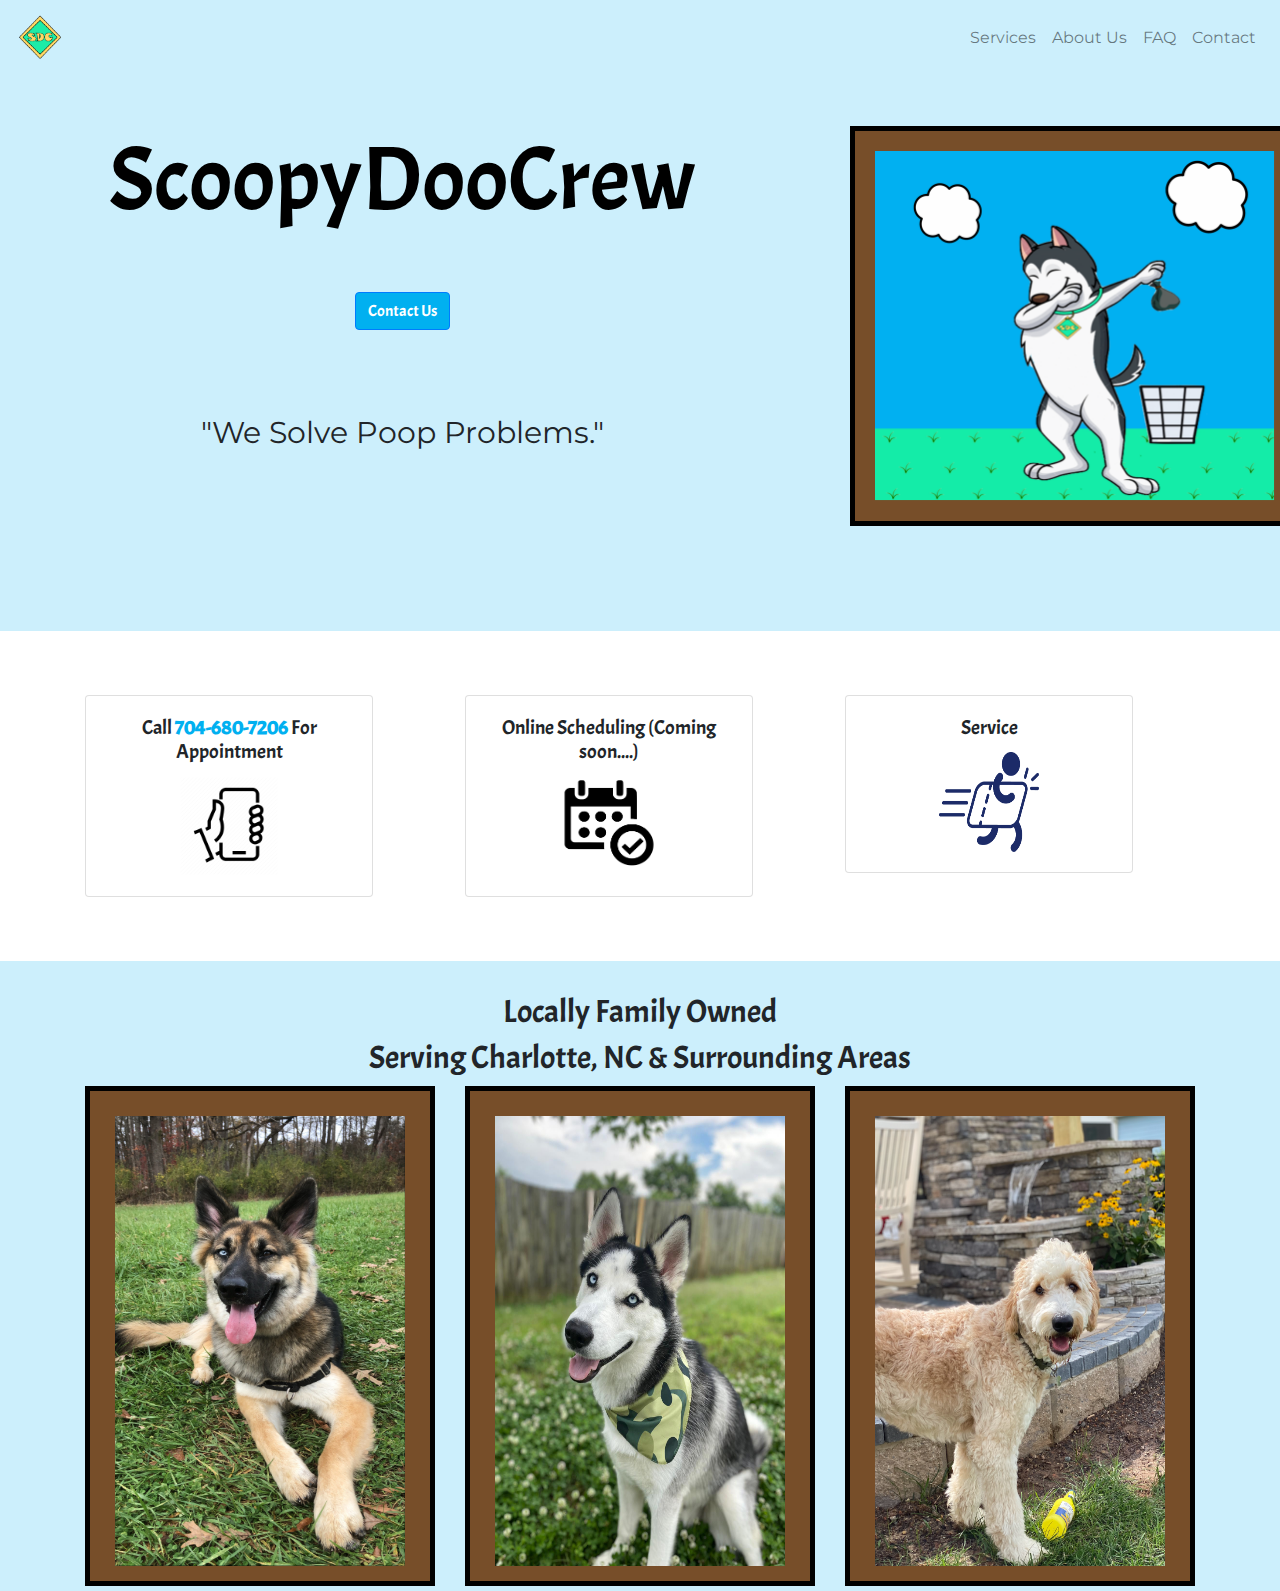
<file: index.html>
<!DOCTYPE html>
<html lang="en">
  <head>
    <meta charset="UTF-8" />
    <meta http-equiv="X-UA-Compatible" content="IE=edge" />
    <meta name="viewport" content="width=device-width, initial-scale=1.0" />
    <title>ScoopyDooCrew</title>
    <link rel="preconnect" href="https://fonts.gstatic.com" />
    <link
      href="https://fonts.googleapis.com/css2?family=Acme&family=Montserrat&display=swap"
      rel="stylesheet"
    />
    <link
      rel="stylesheet"
      href="https://stackpath.bootstrapcdn.com/bootstrap/4.3.1/css/bootstrap.min.css"
      integrity="sha384-ggOyR0iXCbMQv3Xipma34MD+dH/1fQ784/j6cY/iJTQUOhcWr7x9JvoRxT2MZw1T"
      crossorigin="anonymous"
    />
    <link rel="stylesheet" href="static/style.css" />
  </head>
  <body>
    <nav class="navbar navbar-expand-lg navbar-light">
      <a class="navbar-brand" href="./index.html"
        ><img src="./static/collar-copy.png" width="50px;" height="50px;"
      /></a>
      <button
        class="navbar-toggler"
        type="button"
        data-toggle="collapse"
        data-target="#navbarSupportedContent"
        aria-controls="navbarSupportedContent"
        aria-expanded="false"
        aria-label="Toggle navigation"
      >
        <span class="navbar-toggler-icon"></span>
      </button>
      <div class="collapse navbar-collapse" id="navbarSupportedContent">
        <div class="mr-auto"></div>
        <ul class="navbar-nav">
          <li class="nav-item">
            <a
              class="nav-link"
              style="font-family: 'Montserrat', sans-serif"
              href="./services.html"
              >Services</a
            >
          </li>
          <li class="nav-item">
            <a
              class="nav-link"
              style="font-family: 'Montserrat', sans-serif"
              href="./about.html"
              >About Us</a
            >
          </li>
          <li class="nav-item">
            <a
              class="nav-link"
              style="font-family: 'Montserrat', sans-serif"
              href="./faq.html"
              >FAQ</a
            >
          </li>
          <li class="nav-item">
            <a
              class="nav-link"
              style="font-family: 'Montserrat', sans-serif"
              href="./contact.html"
              >Contact</a
            >
          </li>
        </ul>
      </div>
    </nav>

    <div class="container content-1-start-landing">
      <div class="row">
        <div class="col-lg-7">
          <h1 class="h1-index">ScoopyDooCrew</h1>
          <div class="img-cent-head-land">
            <!-- <img src='./static/place-holder.jpg' width="400px" height="200px"/> -->
            <!-- Button trigger modal -->
            <button
              type="button"
              class="btn btn-primary"
              data-toggle="modal"
              data-target="#exampleModal"
              style="
                margin-top: 50px;
                margin-bottom: 50px;
                font-family: 'Acme', sans-serif;
                background-color: #01b0f0;
              "
            >
              Contact Us
            </button>

            <!-- Modal -->
            <div
              class="modal fade"
              id="exampleModal"
              tabindex="-1"
              role="dialog"
              aria-labelledby="exampleModalLabel"
              aria-hidden="true"
            >
              <div class="modal-dialog" role="document">
                <div class="modal-content">
                  <div class="modal-header">
                    <h5
                      class="modal-title"
                      id="exampleModalLabel"
                      style="font-family: 'Acme', sans-serif"
                    >
                      Contact Information
                    </h5>
                    <button
                      type="button"
                      class="close"
                      data-dismiss="modal"
                      aria-label="Close"
                    >
                      <span aria-hidden="true">&times;</span>
                    </button>
                  </div>
                  <div
                    class="modal-body"
                    style="
                      text-align: left;
                      font-family: 'Montserrat', sans-serif;
                    "
                  >
                    <div class="container">
                      <div class="row">
                        <div class="col-sm-4">Phone:</div>
                        <div class="col-sm-4">
                          <a href="tel:7046807206">704-680-7206</a>
                        </div>
                      </div>
                      <div class="row">
                        <div class="col-sm-4">Email:</div>
                        <div class="col-sm-4">
                          <a href="mailto:scoopydoocrewllc@gmail.com"
                            >scoopydoocrewllc@gmail.com</a
                          >
                        </div>
                      </div>
                      <div class="row">
                        <div class="col-sm-4">Facebook:</div>
                        <div class="col-sm-4"><a href="https://www.facebook.com/Scoopy-Doo-Crew-108234881330978">scoopydoocrew</a></div>
                      </div>
                      <div class="row">
                        <div class="col-sm-4">Instagram:</div>
                        <div class="col-sm-4"><a href="https://www.instagram.com/scoopydoocrew/">@scoopydoocrew</a></div>
                      </div>
                    </div>
                  </div>
                  <div class="modal-footer">
                    <button
                      type="button"
                      class="btn btn-secondary"
                      data-dismiss="modal"
                      style="font-family: 'Montserrat', sans-serif"
                    >
                      Close
                    </button>
                  </div>
                </div>
              </div>
            </div>
          </div>
          <p
            class="landing-first-head"
            style="text-align: center; font-family: 'Montserrat', sans-serif"
          >
            "We Solve Poop Problems."
          </p>
        </div>
        <div class="col-lg-5 block-f-h">
          <div class="shadow-square">
            <div class="square">
              <!-- <div class="row">
                <div class="col-sm-3">
                  <img src="static/cloud-cartoon.png"
                </div>
              </div> -->
              <img
                src="static/blue-sky-cloud-logo.png"
                class="logo-in-box-landing"
              />
            </div>
          </div>
        </div>
      </div>
    </div>
    <div
      class="jumbotron jumbotron-fluid"
      style="margin-top: 50px; background-color: #fff"
    >
      <div class="container">
        <div class="row">
          <div class="col-lg-4" style="text-align: center">
            <div class="card text-center card-direction-index call-card-inst">
              <div class="card-body">
                <h5 class="card-title card-let">Call <a style="font-weight: bold; color:#01b0f0" href="tel:7046807206">704-680-7206</a> For Appointment</h5>
                <img class="process-icon-landing" src="static/call.png" />
              </div>
            </div>
          </div>
          <div class="col-lg-4" style="text-align: center">
            <div class="card text-center card-direction-index">
              <div class="card-body">
                <h5 class="card-title card-let">Online Scheduling (Coming soon....)</h5>
                <img class="process-icon-landing" src="static/sched.png" />
              </div>
            </div>
          </div>
          <div class="col-lg-4" style="text-align: center">
            <div class="card text-center card-direction-index">
              <div class="card-body">
                <h5 class="card-title card-let">Service</h5>
                <img
                  class="process-icon-landing"
                  src="static/Delivery-Man-Icon-large.png"
                />
              </div>
            </div>
          </div>
        </div>
      </div>
    </div>
    <!-- New section -->
    <div class="container">
      <div class="row">
        <div class="col-lg-12">
          <h2 style="text-align: center; font-family: 'Acme', sans-serif">
            Locally Family Owned
          </h2>
          <h2 style="text-align: center; font-family: 'Acme', sans-serif">
            Serving Charlotte, NC & Surrounding Areas
          </h2>
        </div>
      </div>
      <div class="row">
        <div class="col-lg-4 amora-index">
          <div class="fam-shadow">
            <img src="./static/amora-grown.JPG" class="fam-img" />
          </div>
        </div>
        <div class="col-lg-4 shadow-index">
          <div class="fam-shadow">
            <img src="./static/shadow-grass.JPG" class="fam-img" />
          </div>
        </div>
        <div class="col-lg-4 maddux-index">
          <div class="fam-shadow">
            <img src="./static/maddog.png" class="fam-img" />
          </div>
        </div>
      </div>
    </div>

    <!-- Bootstrap Scripts -->
    <script src="static/script.js"></script>
    <script
      src="https://code.jquery.com/jquery-3.3.1.slim.min.js"
      integrity="sha384-q8i/X+965DzO0rT7abK41JStQIAqVgRVzpbzo5smXKp4YfRvH+8abtTE1Pi6jizo"
      crossorigin="anonymous"
    ></script>
    <script
      src="https://cdnjs.cloudflare.com/ajax/libs/popper.js/1.14.7/umd/popper.min.js"
      integrity="sha384-UO2eT0CpHqdSJQ6hJty5KVphtPhzWj9WO1clHTMGa3JDZwrnQq4sF86dIHNDz0W1"
      crossorigin="anonymous"
    ></script>
    <script
      src="https://stackpath.bootstrapcdn.com/bootstrap/4.3.1/js/bootstrap.min.js"
      integrity="sha384-JjSmVgyd0p3pXB1rRibZUAYoIIy6OrQ6VrjIEaFf/nJGzIxFDsf4x0xIM+B07jRM"
      crossorigin="anonymous"
    ></script>
  </body>
</html>
</file>
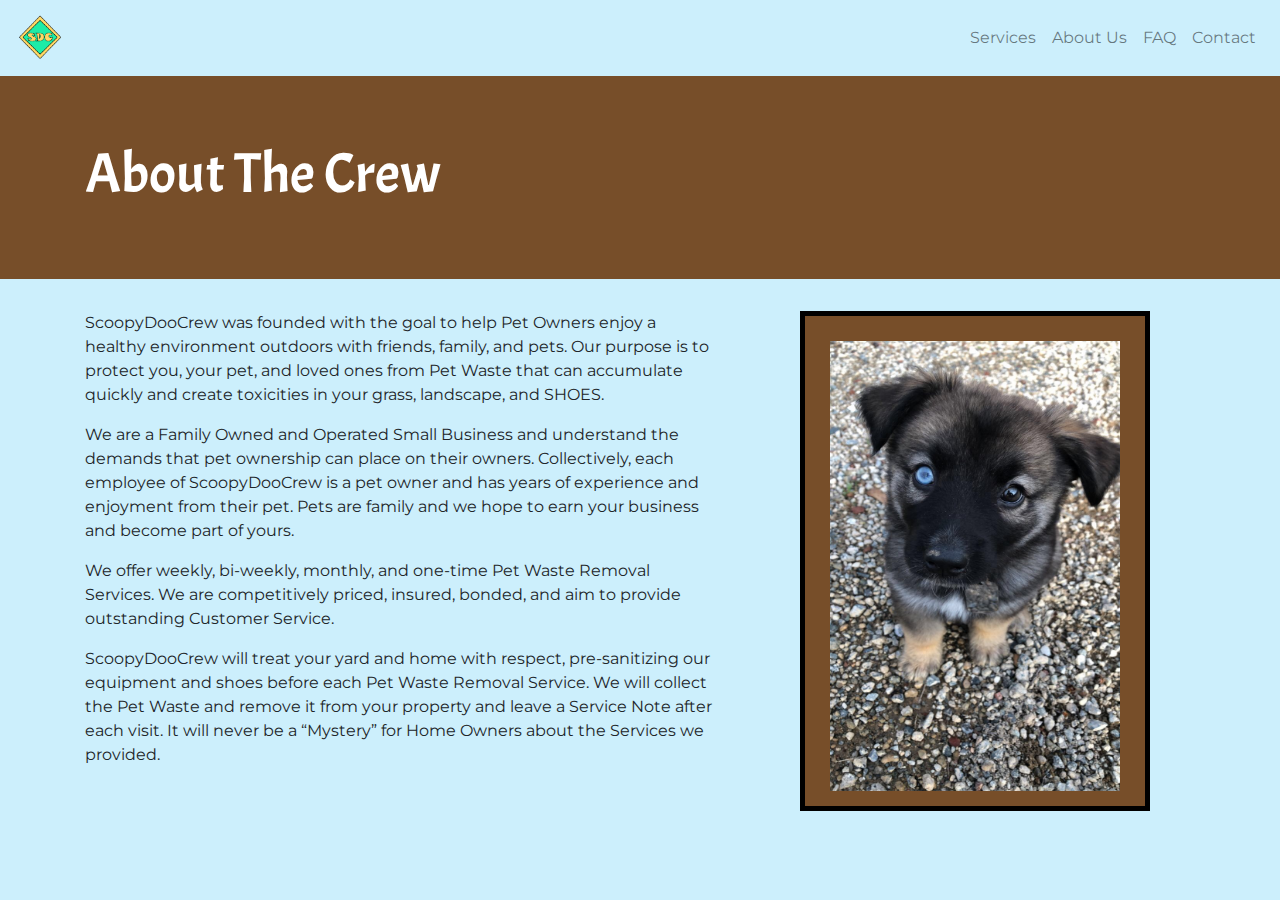
<file: about.html>
<!DOCTYPE html>
<html lang="en">
  <head>
    <meta charset="UTF-8" />
    <meta http-equiv="X-UA-Compatible" content="IE=edge" />
    <meta name="viewport" content="width=device-width, initial-scale=1.0" />
    <title>ScoobyDooCrew</title>
    <link rel="preconnect" href="https://fonts.gstatic.com" />
    <link
      href="https://fonts.googleapis.com/css2?family=Acme&family=Montserrat&display=swap"
      rel="stylesheet"
    />
    <link
      rel="stylesheet"
      href="https://stackpath.bootstrapcdn.com/bootstrap/4.3.1/css/bootstrap.min.css"
      integrity="sha384-ggOyR0iXCbMQv3Xipma34MD+dH/1fQ784/j6cY/iJTQUOhcWr7x9JvoRxT2MZw1T"
      crossorigin="anonymous"
    />
    <link rel="stylesheet" href="static/style.css" />
  </head>
  <body>
    <nav class="navbar navbar-expand-lg navbar-light">
      <a class="navbar-brand" href="./index.html"><img src="./static/collar-copy.png" width="50px;" height="50px;"></a>
      <button
        class="navbar-toggler"
        type="button"
        data-toggle="collapse"
        data-target="#navbarSupportedContent"
        aria-controls="navbarSupportedContent"
        aria-expanded="false"
        aria-label="Toggle navigation"
      >
        <span class="navbar-toggler-icon"></span>
      </button>
      <div class="collapse navbar-collapse" id="navbarSupportedContent">
        <div class="mr-auto"></div>
        <ul class="navbar-nav">
          <li class="nav-item">
            <a
              class="nav-link"
              style="font-family: 'Montserrat', sans-serif"
              href="./services.html"
              >Services</a
            >
          </li>
          <li class="nav-item">
            <a
              class="nav-link"
              style="font-family: 'Montserrat', sans-serif"
              href="./about.html"
              >About Us</a
            >
          </li>
          <li class="nav-item">
            <a
              class="nav-link"
              style="font-family: 'Montserrat', sans-serif"
              href="./faq.html"
              >FAQ</a
            >
          </li>
          <li class="nav-item">
            <a
              class="nav-link"
              style="font-family: 'Montserrat', sans-serif"
              href="./contact.html"
              >Contact</a
            >
          </li>
        </ul>
      </div>
    </nav>
    <div class="jumbotron jumbotron-fluid about-jumbo-one">
      <div class="container">
        <h1 class="display-4" style="font-family: 'Acme', sans-serif">
          About The Crew
        </h1>
      </div>
    </div>
    <div class="container">
      <div class="row">
        <div class="col-lg-7">
          <p style="font-family: 'Montserrat', sans-serif">
            ScoopyDooCrew was founded with the goal to help Pet Owners enjoy a
            healthy environment outdoors with friends, family, and pets. Our
            purpose is to protect you, your pet, and loved ones from Pet Waste
            that can accumulate quickly and create toxicities in your grass,
            landscape, and SHOES.
          </p>
          <p style="font-family: 'Montserrat', sans-serif">
            We are a Family Owned and Operated Small Business and understand the
            demands that pet ownership can place on their owners. Collectively,
            each employee of ScoopyDooCrew is a pet owner and has years of
            experience and enjoyment from their pet. Pets are family and we hope
            to earn your business and become part of yours.
          </p>
          <p style="font-family: 'Montserrat', sans-serif">
            We offer weekly, bi-weekly, monthly, and one-time Pet Waste Removal
            Services. We are competitively priced, insured, bonded, and aim to
            provide outstanding Customer Service.
          </p>
          <p style="font-family: 'Montserrat', sans-serif">
            ScoopyDooCrew will treat your yard and home with respect,
            pre-sanitizing our equipment and shoes before each Pet Waste Removal
            Service. We will collect the Pet Waste and remove it from your
            property and leave a Service Note after each visit. It will never be
            a “Mystery” for Home Owners about the Services we provided.
          </p>
        </div>
        <div class="col-lg-5">
          <div class="about-shadow">
            <img
              class="about-img"
              style="float: right"
              src="static/amora-pup.png"
            />
          </div>
        </div>
      </div>
    </div>

    <!-- Bootstrap Scripts -->
    <script
      src="https://code.jquery.com/jquery-3.3.1.slim.min.js"
      integrity="sha384-q8i/X+965DzO0rT7abK41JStQIAqVgRVzpbzo5smXKp4YfRvH+8abtTE1Pi6jizo"
      crossorigin="anonymous"
    ></script>
    <script
      src="https://cdnjs.cloudflare.com/ajax/libs/popper.js/1.14.7/umd/popper.min.js"
      integrity="sha384-UO2eT0CpHqdSJQ6hJty5KVphtPhzWj9WO1clHTMGa3JDZwrnQq4sF86dIHNDz0W1"
      crossorigin="anonymous"
    ></script>
    <script
      src="https://stackpath.bootstrapcdn.com/bootstrap/4.3.1/js/bootstrap.min.js"
      integrity="sha384-JjSmVgyd0p3pXB1rRibZUAYoIIy6OrQ6VrjIEaFf/nJGzIxFDsf4x0xIM+B07jRM"
      crossorigin="anonymous"
    ></script>
  </body>
</html>
</file>
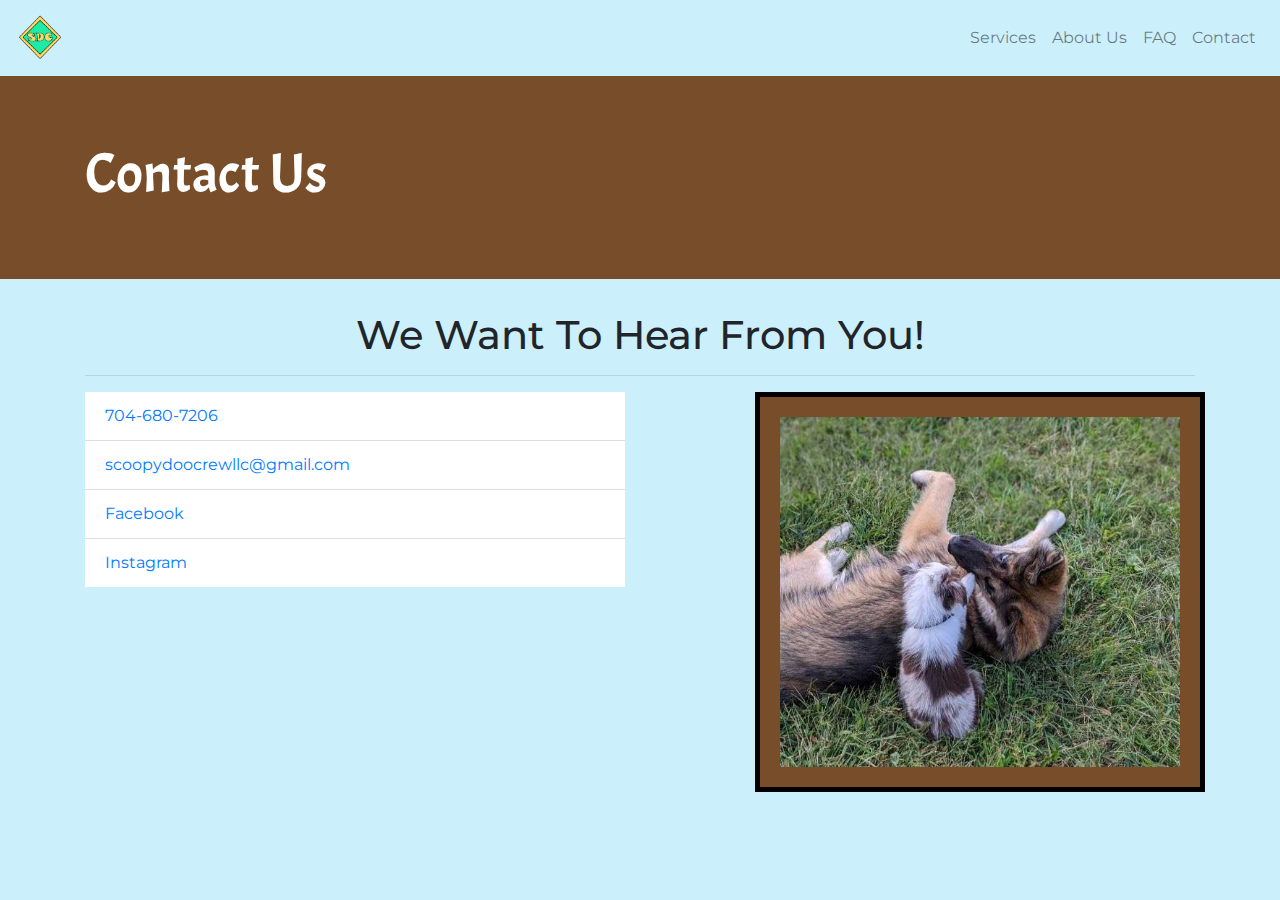
<file: contact.html>
<!DOCTYPE html>
<html lang="en">
  <head>
    <meta charset="UTF-8" />
    <meta http-equiv="X-UA-Compatible" content="IE=edge" />
    <meta name="viewport" content="width=device-width, initial-scale=1.0" />
    <title>ScoobyDooCrew</title>
    <link rel="preconnect" href="https://fonts.gstatic.com" />
    <link
      href="https://fonts.googleapis.com/css2?family=Acme&family=Montserrat&display=swap"
      rel="stylesheet"
    />
    <link
      rel="stylesheet"
      href="https://stackpath.bootstrapcdn.com/bootstrap/4.3.1/css/bootstrap.min.css"
      integrity="sha384-ggOyR0iXCbMQv3Xipma34MD+dH/1fQ784/j6cY/iJTQUOhcWr7x9JvoRxT2MZw1T"
      crossorigin="anonymous"
    />
    <link rel="stylesheet" href="static/style.css" />
  </head>
  <body>
    <nav class="navbar navbar-expand-lg navbar-light">
      <a class="navbar-brand" href="./index.html"
        ><img src="./static/collar-copy.png" width="50px;" height="50px;"
      /></a>
      <button
        class="navbar-toggler"
        type="button"
        data-toggle="collapse"
        data-target="#navbarSupportedContent"
        aria-controls="navbarSupportedContent"
        aria-expanded="false"
        aria-label="Toggle navigation"
      >
        <span class="navbar-toggler-icon"></span>
      </button>
      <div class="collapse navbar-collapse" id="navbarSupportedContent">
        <div class="mr-auto"></div>
        <ul class="navbar-nav">
          <li class="nav-item">
            <a
              class="nav-link"
              style="font-family: 'Montserrat', sans-serif"
              href="./services.html"
              >Services</a
            >
          </li>
          <li class="nav-item">
            <a
              class="nav-link"
              style="font-family: 'Montserrat', sans-serif"
              href="./about.html"
              >About Us</a
            >
          </li>
          <li class="nav-item">
            <a
              class="nav-link"
              style="font-family: 'Montserrat', sans-serif"
              href="./faq.html"
              >FAQ</a
            >
          </li>
          <li class="nav-item">
            <a
              class="nav-link"
              style="font-family: 'Montserrat', sans-serif"
              href="./contact.html"
              >Contact</a
            >
          </li>
        </ul>
      </div>
    </nav>

    <div class="jumbotron jumbotron-fluid about-jumbo-one">
      <div class="container">
        <h1 class="display-4" style="font-family: 'Acme', sans-serif">
          Contact Us
        </h1>
      </div>
    </div>
    <div class="container">
      <div class="row">
        <div
          class="col-lg-12"
          style="text-align: center; font-family: 'Montserrat', sans-serif"
        >
          <h1>We Want To Hear From You!</h1>
          <hr />
        </div>
      </div>
      <div class="row">
        <div class="col-lg-6">
          <ul
            class="list-group list-group-flush"
            style="font-family: 'Montserrat', sans-serif"
          >
            <li class="list-group-item">
              <a href="tel:7046807206">704-680-7206</a>
            </li>
            <li class="list-group-item">
              <a href="mailto:scoopydoocrewllc@gmail.com"
                >scoopydoocrewllc@gmail.com</a
              >
            </li>
            <li class="list-group-item"><a href="https://www.facebook.com/Scoopy-Doo-Crew-108234881330978">Facebook</a></li>
            <li class="list-group-item"><a href="https://www.instagram.com/scoopydoocrew/">Instagram</a></li>
          </ul>
        </div>
        <div class="col-lg-6 colum-contact-photo">
          <div class="contact-photo-background">
            <img
              src="static/amora-lil-pup.JPG"
              width="400px"
              height="245px"
              class="contact-photo"
            />
          </div>
        </div>
      </div>
    </div>

    <!-- Bootstrap Scripts -->
    <script
      src="https://code.jquery.com/jquery-3.3.1.slim.min.js"
      integrity="sha384-q8i/X+965DzO0rT7abK41JStQIAqVgRVzpbzo5smXKp4YfRvH+8abtTE1Pi6jizo"
      crossorigin="anonymous"
    ></script>
    <script
      src="https://cdnjs.cloudflare.com/ajax/libs/popper.js/1.14.7/umd/popper.min.js"
      integrity="sha384-UO2eT0CpHqdSJQ6hJty5KVphtPhzWj9WO1clHTMGa3JDZwrnQq4sF86dIHNDz0W1"
      crossorigin="anonymous"
    ></script>
    <script
      src="https://stackpath.bootstrapcdn.com/bootstrap/4.3.1/js/bootstrap.min.js"
      integrity="sha384-JjSmVgyd0p3pXB1rRibZUAYoIIy6OrQ6VrjIEaFf/nJGzIxFDsf4x0xIM+B07jRM"
      crossorigin="anonymous"
    ></script>
  </body>
</html>
</file>
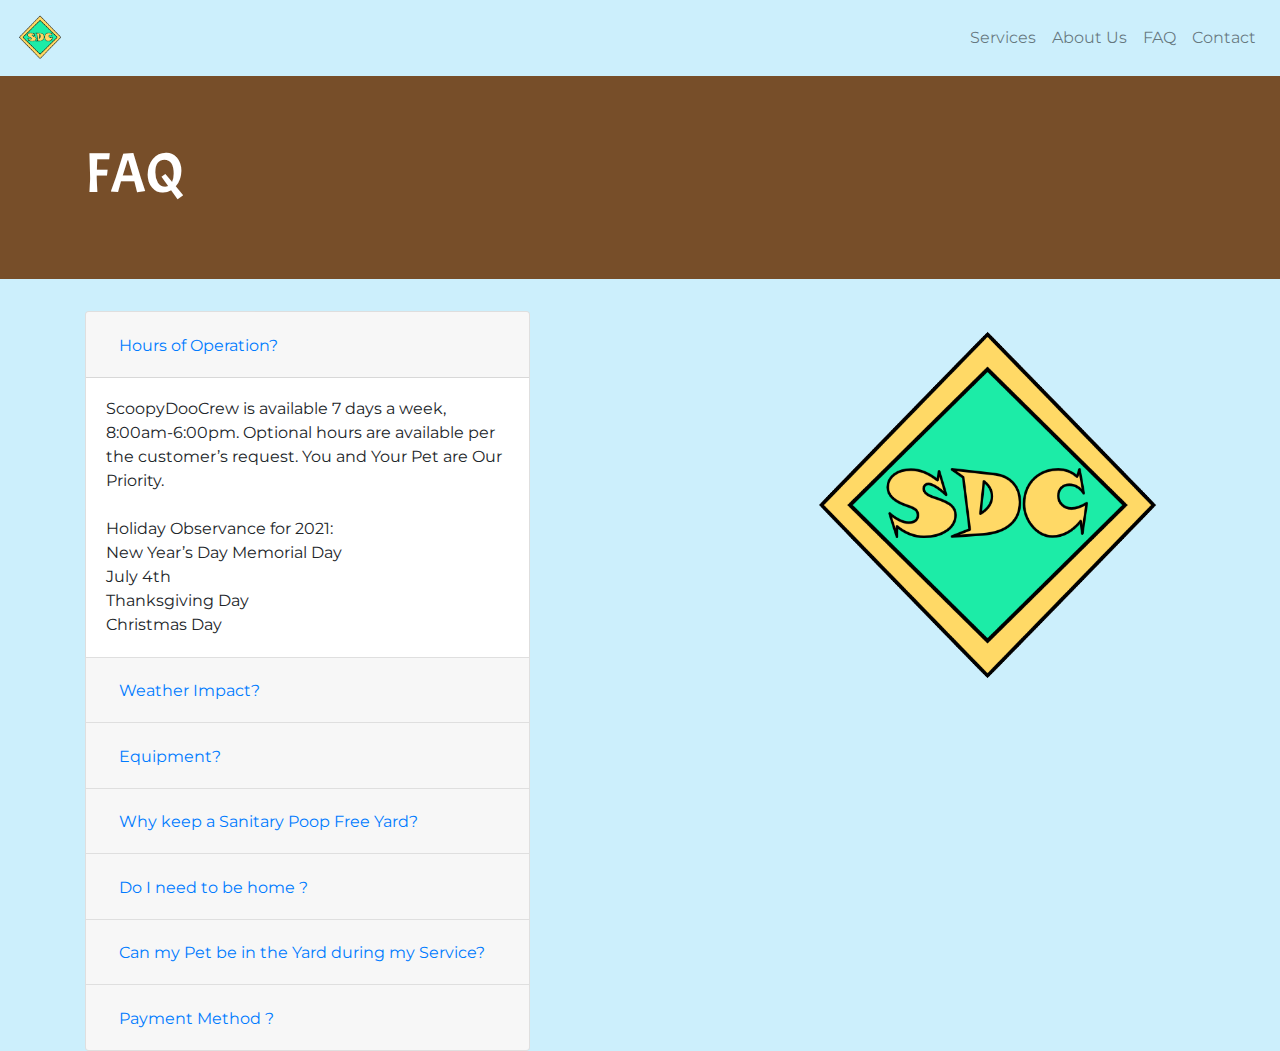
<file: faq.html>
<!DOCTYPE html>
<html lang="en">
  <head>
    <meta charset="UTF-8" />
    <meta http-equiv="X-UA-Compatible" content="IE=edge" />
    <meta name="viewport" content="width=device-width, initial-scale=1.0" />
    <title>ScoobyDooCrew</title>
    <link rel="preconnect" href="https://fonts.gstatic.com" />
    <link
      href="https://fonts.googleapis.com/css2?family=Acme&family=Montserrat&display=swap"
      rel="stylesheet"
    />
    <link
      rel="stylesheet"
      href="https://stackpath.bootstrapcdn.com/bootstrap/4.3.1/css/bootstrap.min.css"
      integrity="sha384-ggOyR0iXCbMQv3Xipma34MD+dH/1fQ784/j6cY/iJTQUOhcWr7x9JvoRxT2MZw1T"
      crossorigin="anonymous"
    />
    <link rel="stylesheet" href="static/style.css" />
  </head>
  <body>
    <nav class="navbar navbar-expand-lg navbar-light">
      <a class="navbar-brand" href="./index.html"><img src="./static/collar-copy.png" width="50px;" height="50px;"></a>
      <button
        class="navbar-toggler"
        type="button"
        data-toggle="collapse"
        data-target="#navbarSupportedContent"
        aria-controls="navbarSupportedContent"
        aria-expanded="false"
        aria-label="Toggle navigation"
      >
        <span class="navbar-toggler-icon"></span>
      </button>
      <div class="collapse navbar-collapse" id="navbarSupportedContent">
        <div class="mr-auto"></div>
        <ul class="navbar-nav">
          <li class="nav-item">
            <a
              class="nav-link"
              style="font-family: 'Montserrat', sans-serif"
              href="./services.html"
              >Services</a
            >
          </li>
          <li class="nav-item">
            <a
              class="nav-link"
              style="font-family: 'Montserrat', sans-serif"
              href="./about.html"
              >About Us</a
            >
          </li>
          <li class="nav-item">
            <a
              class="nav-link"
              style="font-family: 'Montserrat', sans-serif"
              href="./faq.html"
              >FAQ</a
            >
          </li>
          <li class="nav-item">
            <a
              class="nav-link"
              style="font-family: 'Montserrat', sans-serif"
              href="./contact.html"
              >Contact</a
            >
          </li>
        </ul>
      </div>
    </nav>
    <div class="jumbotron jumbotron-fluid about-jumbo-one">
      <div class="container">
        <h1 class="display-4" style="font-family: 'Acme', sans-serif">FAQ</h1>
      </div>
    </div>
    <div class="container">
      <div class="row">
        <div class="col-lg-5">
          <div class="accordion" id="accordionExample" style="font-family: 'Montserrat', sans-serif">
            <div class="card">
              <div class="card-header" id="headingOne">
                <h2 class="mb-0">
                  <button
                    class="btn btn-link"
                    type="button"
                    data-toggle="collapse"
                    data-target="#collapseOne"
                    aria-expanded="true"
                    aria-controls="collapseOne"
                  >
                    Hours of Operation?
                  </button>
                </h2>
              </div>
              <div class="faq-questions">

              </div>
              <div
                id="collapseOne"
                class="collapse show"
                aria-labelledby="headingOne"
                data-parent="#accordionExample"
              >
                <div class="card-body">
                  ScoopyDooCrew is available 7 days a week, 8:00am-6:00pm.
                  Optional hours are available per the customer’s request. You
                  and Your Pet are Our Priority.<br /><br />
                  Holiday Observance for 2021:
                  <br />
                  New Year’s Day Memorial Day<br />
                  July 4th<br />
                  Thanksgiving Day<br />
                  Christmas Day<br />
                </div>
              </div>
            </div>
            <div class="card">
              <div class="card-header" id="headingTwo">
                <h2 class="mb-0">
                  <button
                    class="btn btn-link collapsed"
                    type="button"
                    data-toggle="collapse"
                    data-target="#collapseTwo"
                    aria-expanded="false"
                    aria-controls="collapseTwo"
                  >
                    Weather Impact?
                  </button>
                </h2>
              </div>
              <div
                id="collapseTwo"
                class="collapse"
                aria-labelledby="headingTwo"
                data-parent="#accordionExample"
              >
                <div class="card-body">
                  We plan to always keep your designated Service Appointment
                  unless Travel Advisories or the local Municipal Authorities
                  mandate otherwise. In the event of extreme weather, we will
                  contact you via cell or text to re-schedule at a more
                  appropriate time.
                </div>
              </div>
            </div>
            <div class="card">
              <div class="card-header" id="headingThree">
                <h2 class="mb-0">
                  <button
                    class="btn btn-link collapsed"
                    type="button"
                    data-toggle="collapse"
                    data-target="#collapseThree"
                    aria-expanded="false"
                    aria-controls="collapseThree"
                  >
                    Equipment?
                  </button>
                </h2>
              </div>
              <div
                id="collapseThree"
                class="collapse"
                aria-labelledby="headingThree"
                data-parent="#accordionExample"
              >
                <div class="card-body">
                  ScoopyDooCrew prides itself in using hygienic techniques to
                  remove your Pet Waste. Part of our collection process involves
                  scanning your property in a grid pattern and double bagging at
                  all times. We also guarantee the sanitization of our
                  collection equipment and shoes before and after every Customer
                  Service Call.
                </div>
              </div>
            </div>
            <div class="card">
              <div class="card-header" id="headingThree">
                <h2 class="mb-0">
                  <button
                    class="btn btn-link collapsed"
                    type="button"
                    data-toggle="collapse"
                    data-target="#collapseFour"
                    aria-expanded="false"
                    aria-controls="collapseThree"
                  >
                    Why keep a Sanitary Poop Free Yard?
                  </button>
                </h2>
              </div>
              <div
                id="collapseFour"
                class="collapse"
                aria-labelledby="headingThree"
                data-parent="#accordionExample"
              >
                <div class="card-body">
                  That is a great question. We know that Pet Feces is not the
                  same as organic fertilizer. Cows eat plant matter. Dogs
                  specifically, have a more high in protein diet. Allowing dog
                  waste to accumulate can turn a beautiful, lush, green backyard
                  into an ugly, smelly mess. It may also pose a threat to your
                  children or grandchildren who would be at risk due to
                  contamination. Because Pet Feces is extremely high in nitrogen
                  and phosphorus, it can burn your yard with its acidity. An
                  unsanitary backyard can also become a breeding ground for
                  bacteria. The parasites and bacteria in dog feces can spread
                  disease to other dogs and even you if not properly picked up.
                  This harmful bacteria can also have the potential to affect
                  water quality. Dog waste can take up to 12 months to fully
                  break down. When rain water washes over dog poop, it flows
                  into the drainage system. This contaminated water goes
                  directly at times to lakes, streams, and rivers. Please read
                  the attached link from an article in
                  <a
                    href=">http://usatoday30.usatoday.com/news/science/2002-06-07-dog-usat.htm"
                    >USA Today.</a
                  >
                  Might cause you to pause before swimming in natural water
                  sources.
                </div>
              </div>
            </div>
            <div class="card">
              <div class="card-header" id="headingThree">
                <h2 class="mb-0">
                  <button
                    class="btn btn-link collapsed"
                    type="button"
                    data-toggle="collapse"
                    data-target="#collapseFive"
                    aria-expanded="false"
                    aria-controls="collapseThree"
                  >
                    Do I need to be home ?
                  </button>
                </h2>
              </div>
              <div
                id="collapseFive"
                class="collapse"
                aria-labelledby="headingThree"
                data-parent="#accordionExample"
              >
                <div class="card-body">
                  ScoopyDooCrew will treat your Home the same whether present or
                  not. We ask that Gates be unlocked on your scheduled day of
                  Service for easy access to your property. With our Billing
                  System, there can be a contact-less Service provided for your
                  Safety and that of our Technicians during Covid-19.
                </div>
              </div>
            </div>
            <div class="card">
              <div class="card-header" id="headingThree">
                <h2 class="mb-0">
                  <button
                    class="btn btn-link collapsed"
                    type="button"
                    data-toggle="collapse"
                    data-target="#collapseSix"
                    aria-expanded="false"
                    aria-controls="collapseThree"
                  >
                    Can my Pet be in the Yard during my Service?
                  </button>
                </h2>
              </div>
              <div
                id="collapseSix"
                class="collapse"
                aria-labelledby="headingThree"
                data-parent="#accordionExample"
              >
                <div class="card-body">
                  ScoopyDooCrew values the enjoyment your Pet finds outdoors. We
                  ideally would prefer for your Pet to be indoors during our
                  Grid Pattern Sweep of your Yard so no “gifts” are left by
                  accident after we have scanned an area. But if your Pet is
                  friendly with Strangers and your Work requires that your Pet
                  be in the yard then we can accommodate.
                </div>
              </div>
            </div>
            <div class="card">
              <div class="card-header" id="headingThree">
                <h2 class="mb-0">
                  <button
                    class="btn btn-link collapsed"
                    type="button"
                    data-toggle="collapse"
                    data-target="#collapseSeven"
                    aria-expanded="false"
                    aria-controls="collapseThree"
                  >
                    Payment Method ?
                  </button>
                </h2>
              </div>
              <div
                id="collapseSeven"
                class="collapse"
                aria-labelledby="headingThree"
                data-parent="#accordionExample"
              >
                <div class="card-body">
                  ScoopyDooCrew accepts Cash, Checks, Credit Cards (VISA;
                  Mastercard). Payment is expected within 10 Days of Service
                  Appointment. There is no written contract for Service
                  Agreement, if you desire however to terminate Service; Please
                  notify us prior to your next Service Appointment.
                   <br>
                   <br>
                  In the event
                  of cancellation or re-schedule please contact us via Cell or
                  text 48 hours prior. No fee for cancellation.
                </div>
              </div>
            </div>
          </div>
        </div>
        <div class="col-lg-7">
          <img src="static/collar-copy.png" width="400px" height="400px" style="float: right;">
        </div>
      </div>
    </div>

    <!-- Bootstrap Scripts -->
    <script
      src="https://code.jquery.com/jquery-3.3.1.slim.min.js"
      integrity="sha384-q8i/X+965DzO0rT7abK41JStQIAqVgRVzpbzo5smXKp4YfRvH+8abtTE1Pi6jizo"
      crossorigin="anonymous"
    ></script>
    <script
      src="https://cdnjs.cloudflare.com/ajax/libs/popper.js/1.14.7/umd/popper.min.js"
      integrity="sha384-UO2eT0CpHqdSJQ6hJty5KVphtPhzWj9WO1clHTMGa3JDZwrnQq4sF86dIHNDz0W1"
      crossorigin="anonymous"
    ></script>
    <script
      src="https://stackpath.bootstrapcdn.com/bootstrap/4.3.1/js/bootstrap.min.js"
      integrity="sha384-JjSmVgyd0p3pXB1rRibZUAYoIIy6OrQ6VrjIEaFf/nJGzIxFDsf4x0xIM+B07jRM"
      crossorigin="anonymous"
    ></script>
  </body>
</html>
</file>
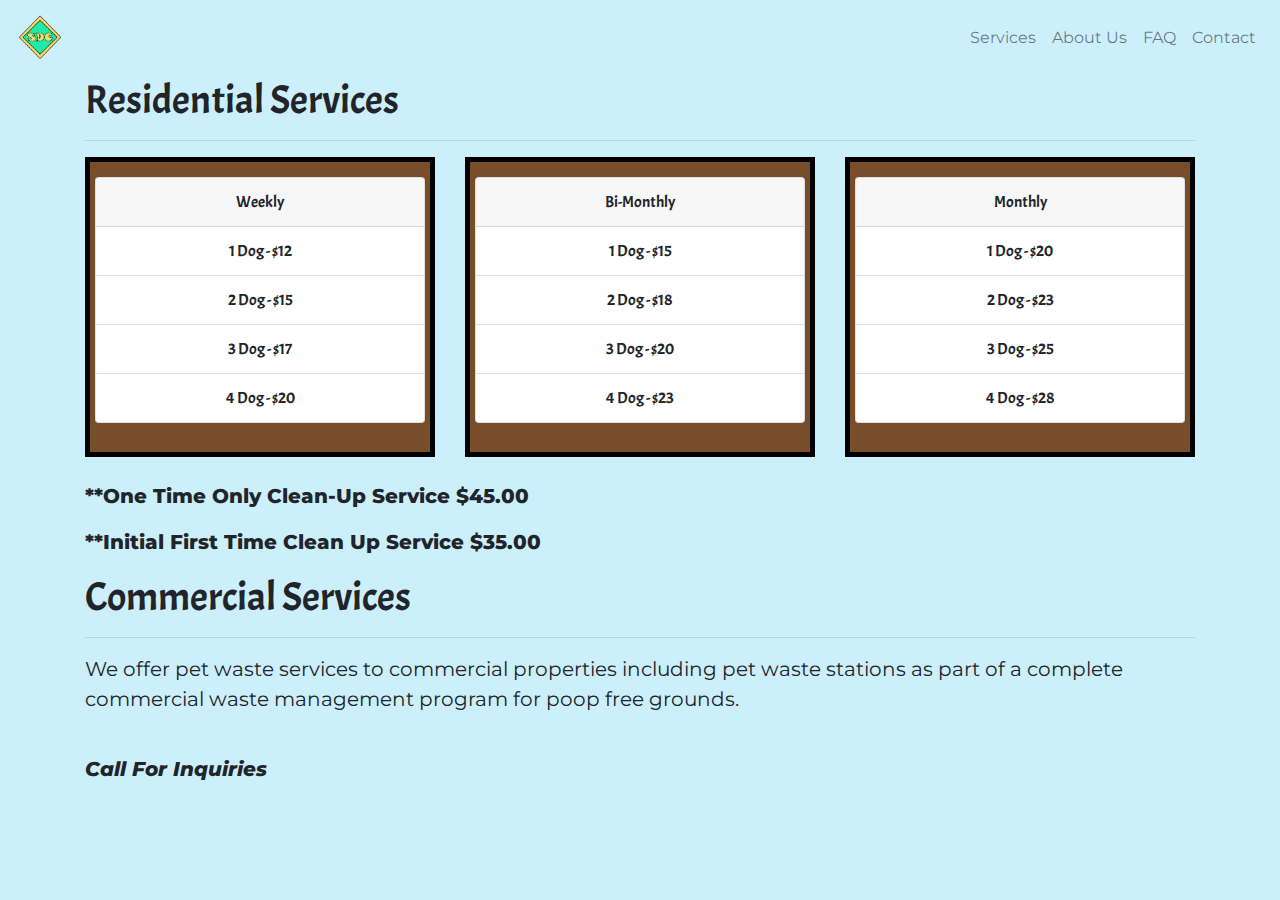
<file: services.html>
<!DOCTYPE html>
<html lang="en">
  <head>
    <meta charset="UTF-8" />
    <meta http-equiv="X-UA-Compatible" content="IE=edge" />
    <meta name="viewport" content="width=device-width, initial-scale=1.0" />
    <title>ScoobyDooCrew</title>
    <link rel="preconnect" href="https://fonts.gstatic.com" />
    <link
      href="https://fonts.googleapis.com/css2?family=Acme&family=Montserrat&display=swap"
      rel="stylesheet"
    />
    <link
      rel="stylesheet"
      href="https://stackpath.bootstrapcdn.com/bootstrap/4.3.1/css/bootstrap.min.css"
      integrity="sha384-ggOyR0iXCbMQv3Xipma34MD+dH/1fQ784/j6cY/iJTQUOhcWr7x9JvoRxT2MZw1T"
      crossorigin="anonymous"
    />
    <link rel="stylesheet" href="static/style.css" />
  </head>
  <body>
    <nav class="navbar navbar-expand-lg navbar-light">
      <a class="navbar-brand" href="./index.html"><img src="./static/collar-copy.png" width="50px;" height="50px;"></a>
      <button
        class="navbar-toggler"
        type="button"
        data-toggle="collapse"
        data-target="#navbarSupportedContent"
        aria-controls="navbarSupportedContent"
        aria-expanded="false"
        aria-label="Toggle navigation"
      >
        <span class="navbar-toggler-icon"></span>
      </button>
      <div class="collapse navbar-collapse" id="navbarSupportedContent">
        <div class="mr-auto"></div>
        <ul class="navbar-nav">
          <li class="nav-item">
            <a
              class="nav-link"
              style="font-family: 'Montserrat', sans-serif"
              href="./services.html"
              >Services</a
            >
          </li>
          <li class="nav-item">
            <a
              class="nav-link"
              style="font-family: 'Montserrat', sans-serif"
              href="./about.html"
              >About Us</a
            >
          </li>
          <li class="nav-item">
            <a
              class="nav-link"
              style="font-family: 'Montserrat', sans-serif"
              href="./faq.html"
              >FAQ</a
            >
          </li>
          <li class="nav-item">
            <a
              class="nav-link"
              style="font-family: 'Montserrat', sans-serif"
              href="./contact.html"
              >Contact</a
            >
          </li>
        </ul>
      </div>
    </nav>
    <div class="container">
      <div class="row">
        <div class="col-lg-12">
          <h1 style="font-family: 'Acme', sans-serif">Residential Services</h1>
          <hr />
        </div>
      </div>
      <div class="row">
        <div class="col-lg-4">
            <div class="service-card-bckg">
               <div class="card" style="text-align:center;  margin-top: 10px; font-family: 'Acme', sans-serif; ">
                <div class="card-header">
                  Weekly
                </div>
                <ul class="list-group list-group-flush">
                  <li class="list-group-item">1 Dog - $12</li>
                  <li class="list-group-item">2 Dog - $15</li>
                  <li class="list-group-item">3 Dog - $17</li>
                  <li class="list-group-item">4 Dog - $20</li>
                </ul>
              </div>  
            </div>
        </div>
        <div class="col-lg-4">
            <div class="service-card-bckg">
               <div class="card" style="text-align:center;  margin-top: 10px; font-family: 'Acme', sans-serif;">
                <div class="card-header">
                  Bi-Monthly
                </div>
                <ul class="list-group list-group-flush">
                  <li class="list-group-item">1 Dog - $15</li>
                  <li class="list-group-item">2 Dog - $18</li>
                  <li class="list-group-item">3 Dog - $20</li>
                  <li class="list-group-item">4 Dog - $23</li>
                </ul>
              </div> 
            </div>
            
        </div>
        <div class="col-lg-4">
            <div class="service-card-bckg">
                <div class="card" style="text-align:center;  margin-top: 10px; font-family: 'Acme', sans-serif;">
                    <div class="card-header">
                      Monthly
                    </div>
                    <ul class="list-group list-group-flush">
                      <li class="list-group-item">1 Dog - $20</li>
                      <li class="list-group-item">2 Dog - $23</li>
                      <li class="list-group-item">3 Dog - $25</li>
                      <li class="list-group-item">4 Dog - $28</li>
                    </ul>
                  </div>
            </div>
        </div>
      </div>
     <br/>
      <div class="row">
          <div class="col-lg-12">
              <p style="font-weight: 800; font-family: 'Montserrat', sans-serif; font-size:20px;">**One Time Only Clean-Up Service $45.00</p>
              <p style="font-weight: 800; font-family: 'Montserrat', sans-serif; font-size:20px;">**Initial First Time Clean Up Service $35.00</p>
          </div>
      </div>
      <div class="row">
        <div class="col-lg-12">
          <h1 style="font-family: 'Acme', sans-serif">Commercial Services</h1>
          <hr />
        </div>
      </div>
      <div class="row">
          <div class="col-lg-12">
              <p style="font-family: 'Montserrat', sans-serif; font-size:20px;">We offer pet waste services to commercial properties including pet waste stations as part of a complete commercial waste management program for poop free grounds.</p>
              <br/>
              <p style="font-style: italic; font-family: 'Montserrat', sans-serif; font-weight: 800; font-size:20px;">Call For Inquiries</p>
          </div>
      </div>
    </div>

    <!-- Bootstrap Scripts -->
    <script
      src="https://code.jquery.com/jquery-3.3.1.slim.min.js"
      integrity="sha384-q8i/X+965DzO0rT7abK41JStQIAqVgRVzpbzo5smXKp4YfRvH+8abtTE1Pi6jizo"
      crossorigin="anonymous"
    ></script>
    <script
      src="https://cdnjs.cloudflare.com/ajax/libs/popper.js/1.14.7/umd/popper.min.js"
      integrity="sha384-UO2eT0CpHqdSJQ6hJty5KVphtPhzWj9WO1clHTMGa3JDZwrnQq4sF86dIHNDz0W1"
      crossorigin="anonymous"
    ></script>
    <script
      src="https://stackpath.bootstrapcdn.com/bootstrap/4.3.1/js/bootstrap.min.js"
      integrity="sha384-JjSmVgyd0p3pXB1rRibZUAYoIIy6OrQ6VrjIEaFf/nJGzIxFDsf4x0xIM+B07jRM"
      crossorigin="anonymous"
    ></script>
  </body>
</html>
</file>
<file: static/style.css>
body{
  background-color:rgba(1,176,240,0.2)
}

.content-1-start-landing{
  margin-top:50px;
  margin-bottom: 150px;
}

.landing-first-head{
  padding: 10px 10px 10px 10px;
  margin-top:20px;
  text-align: center;
  font-size: 30px;
  /* background-color: #fff; */
}
.img-cent-head-land{
  text-align: center;
}
.block-f-h{
  text-align: center;
  float:right;

}
.square {
  position:relative;
  /* margin-top:50px ; */
  margin:20px 10px 20px 20px;
  height: 350px;
  width: 400px;
  background-color: #01b0f0;
}
.shadow-square{
  margin:0 auto;
  height: 400px;
  width: 450px;
  /* background: rgba(1,176,240,0.7); */
  background: rgb(119,78,41);
  position: absolute;
  margin-left:100px;
  border:#000 solid 5px;
}
.contact-photo{
  position:relative;
  /* margin-top:50px ; */
  margin:20px 10px 20px 20px;
  height: 350px;
  width: 400px;
}
.contact-photo-background{
  margin:0 auto;
  height: 400px;
  width: 450px;
  /* background: rgba(1,176,240,0.7); */
  background: rgb(119,78,41);
  position: absolute;
  margin-left:100px;
  border:#000 solid 5px;
}
.service-card-bckg{
  margin:0 auto;
  height: 300px;
  width: 350px;
  background: rgb(119,78,41);
  
  border:#000 solid 5px;
  padding:5px 5px 5px 5px;
}
.logo-in-box-landing{
  height:350px;
  width:400px;
}
.process-icon-landing{
  
  height:100px;
  width:100px;
}
.card-let{
  font-family: 'Acme', sans-serif;
}

.family-head{
  font-family: 'Montserrat', sans-serif;
  float:right;
}

.fam-shadow{
  margin:0 auto;
  height: 500px;
  width: 350px;
  /* background: rgba(1,176,240,0.2); */
  background: rgb(119,78,41);
  position: absolute;
  border:#000 solid 5px;
  
}

.fam-img{
  margin:25px 25px 25px 25px;
  position: relative;
  width:290px;
  height:450px;
}
.about-img{
  width:400px;
  height:500px;
  margin:25px 25px 25px 25px;
  position: relative;
  width:290px;
  height:450px;
}
.about-shadow{
  margin:0 auto;
  height: 500px;
  width: 350px;
  margin-left:50px;
  /* background: rgba(1,176,240,0.2); */
  background: rgb(119,78,41);
  position: absolute;
  border:#000 solid 5px;
}
.about-jumbo-one{
  background-color:rgb(119,78,41);
  color:#fff;
}
.h1-index{
  text-align: center;
  color: #000;
  font-size: 90px;
  font-family: 'Acme', sans-serif;
}
.card-direction-index{
  width: 18rem;
}


/* Responsive */

@media only screen and (max-width: 500px) {
  .h1-index{
    font-size: 45px;
  }

  .shadow-square{
    margin:0 auto;
  height: 300px;
  width: 350px;
  /* background: rgba(1,176,240,0.7); */
  background: rgb(119,78,41);
  position: absolute;
  margin-left:0px;
  border:#000 solid 5px;
  }

  .square {
    position:relative;
    /* margin-top:50px ; */
    margin:20px 10px 20px 20px;
    height: 250px;
    width: 200px;
    background-color: #01b0f0;
  }
  .logo-in-box-landing{
    height:250px;
    width:300px;
  }
  .card-direction-index{
    width: 15rem;
    margin-left:50px;
    padding-top:5px;
    padding-bottom: 10px;
  }
  .call-card-inst{
    margin-top: 180px;
  }
  .maddux-index{
    display: none;
  }
  .amora-index{
    display: none;
  }

  .contact-photo{
    position:relative;
    /* margin-top:50px ; */
    margin:20px 10px 20px 20px;
    height: 250px;
    width: 300px;
  }
  .contact-photo-background{
    margin:0 auto;
    height: 300px;
    width: 350px;
    /* background: rgba(1,176,240,0.7); */
    background: rgb(119,78,41);
    position: absolute;
    margin-left: 0px;
    border:#000 solid 5px;
  }

  .colum-contact-photo{
    padding-top: 20px;
  }



}
</file>
